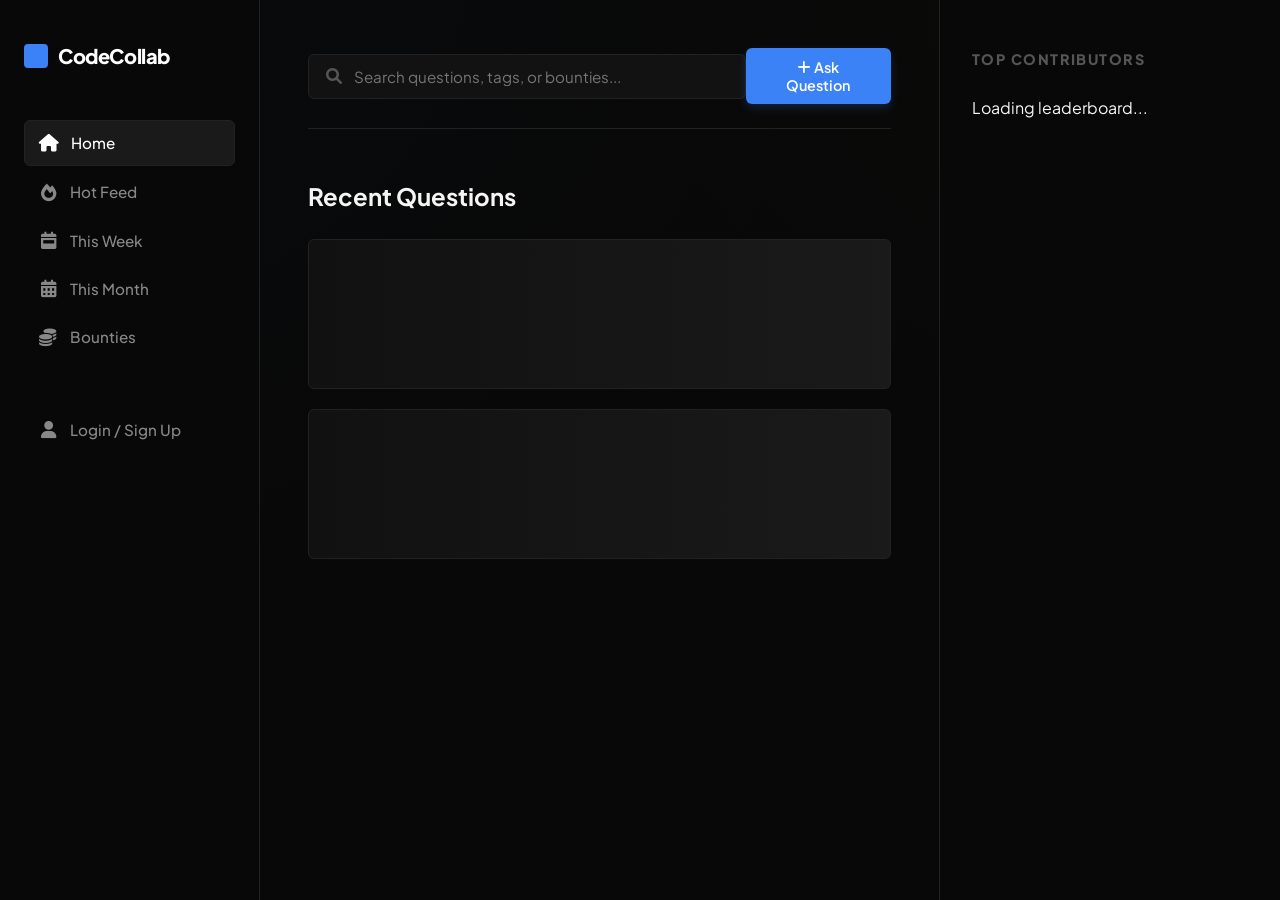
<file: index.html>
<!DOCTYPE html>
<html lang="en">
<head>
    <meta charset="UTF-8">
    <meta name="viewport" content="width=device-width, initial-scale=1.0">
    <title>CodeCollab | Dashboard</title>
    <link rel="stylesheet" href="styles.css">
    <link rel="stylesheet" href="https://cdnjs.cloudflare.com/ajax/libs/font-awesome/6.0.0/css/all.min.css">
    
    <link rel="stylesheet" href="styles.css?v=3">
    
</head>
<body>
    <div class="dashboard">
        <!-- Sidebar Navigation -->
        <aside class="sidebar">
            <a href="index.html" class="logo"><span>CodeCollab</span></a>
            <nav>
                <ul>
                    <li><a href="#" onclick="fetchQuestions(); return false;" class="active"><i class="fas fa-home"></i> <span>Home</span></a></li>
                    <li><a href="#" onclick="fetchQuestions('hot'); return false;"><i class="fas fa-fire"></i> <span>Hot Feed</span></a></li>
                    <li><a href="#" onclick="fetchQuestions('week'); return false;"><i class="fas fa-calendar-week"></i> <span>This Week</span></a></li>
                    <li><a href="#" onclick="fetchQuestions('month'); return false;"><i class="fas fa-calendar-alt"></i> <span>This Month</span></a></li>
                    <li><a href="#" onclick="fetchQuestions('bounty'); return false;"><i class="fas fa-coins"></i> <span>Bounties</span></a></li>
                    <li style="margin-top: 2rem; border-top: 1px solid var(--glass-border); padding-top: 1rem;">
                        <a href="login.html" id="authLink"><i class="fas fa-user"></i> <span>Login / Sign Up</span></a>
                        <a href="#" id="logoutBtn" style="display:none;" onclick="logout()"><i class="fas fa-sign-out-alt"></i> <span>Logout</span></a>
                    </li>
                </ul>
            </nav>
        </aside>

        <!-- Main Content Area -->
        <main>
            <div class="header-row">
                <div class="search-container">
                    <i class="fas fa-search" style="position:absolute; left:18px; top:14px; color:#555;"></i>
                    <input type="text" class="search-bar" placeholder="Search questions, tags, or bounties...">
                </div>
                <div class="notification-container">
                    <button class="notification-button" id="notificationToggle" onclick="toggleNotificationPanel()" style="display:none;"> 
                        <i class="fas fa-bell"></i>
                        <span>Notifications</span>
                        <span class="notification-badge" id="notificationBadge" style="display:none;">0</span>
                    </button>
                    <button class="btn-primary" onclick="showAskModal()"><i class="fas fa-plus"></i> Ask Question</button>
                </div>
            </div>
            <div id="notificationPanel" class="notification-panel" style="display:none;"></div>

            <div id="feedTitle" style="margin-bottom: 1.5rem; font-size: 1.5rem; font-weight: 700;">Recent Questions</div>
            
            <div class="feed" id="questionsList">
                <!-- Questions will be dynamically loaded here -->
                <div class="card shimmer" style="height: 150px;"></div>
                <div class="card shimmer" style="height: 150px;"></div>
            </div>
        </main>

        <!-- Right Side Stats -->
        <aside class="trending">
            <div id="userProfile" style="display: none; margin-bottom: 2rem;">
                <h3 id="welcomeMsg">Welcome!</h3>
                <div class="stat-box" style="margin-top: 1rem;">
                    <span class="stat-val" id="userRep">0</span>
                    <span class="stat-label">Reputation Points</span>
                </div>
            </div>


            <h3 id="leaderboardTitle">Top Contributors</h3>
            <div id="collaboratorsList" style="display:flex; flex-direction:column; gap:10px; margin-top:1rem;">
                <div class="comment-meta">Loading leaderboard...</div>
            </div>
        </aside>
    </div>

    <!-- Modal for Asking Question -->
    <div id="askModal" class="modal-overlay" style="display:none; position:fixed; inset:0; background:rgba(0,0,0,0.8); backdrop-filter:blur(10px); z-index:100; justify-content:center; align-items:center;">
        <div class="auth-container" style="max-width: 600px; width:90%; position:relative;">
            <button onclick="closeAskModal()" style="position:absolute; top:20px; right:20px; background:none; border:none; color:var(--text-dim); cursor:pointer;"><i class="fas fa-times"></i></button>
            <h2 style="margin-bottom: 1.5rem;">Post a Question</h2>
            <div class="form-group">
                <label>Title</label>
                <input type="text" id="qTitle" class="form-input" placeholder="What's your coding challenge?">
            </div>
            <div class="form-group">
                <label>Description</label>
                <textarea id="qDesc" class="form-input" style="height: 100px;" placeholder="Provide details..."></textarea>
            </div>
            <div class="form-group">
                <label>Code (Optional)</label>
                <textarea id="qCode" class="form-input" style="height: 150px; font-family: monospace;" placeholder="Paste your code here..."></textarea>
            </div>
            <div class="form-group">
                <label>Tags (Comma separated)</label>
                <input type="text" id="qTags" class="form-input" placeholder="java, spring, react">
            </div>
            <div class="form-group">
                <label>Bounty Amount (Optional)</label>
                <input type="number" id="qBounty" class="form-input" value="0">
            </div>
            <button class="btn-primary" style="width:100%;" onclick="submitQuestion()">Post Question</button>
        </div>
    </div>

    <script src="script.js?v=3"></script>
</body>
</html>
</file>
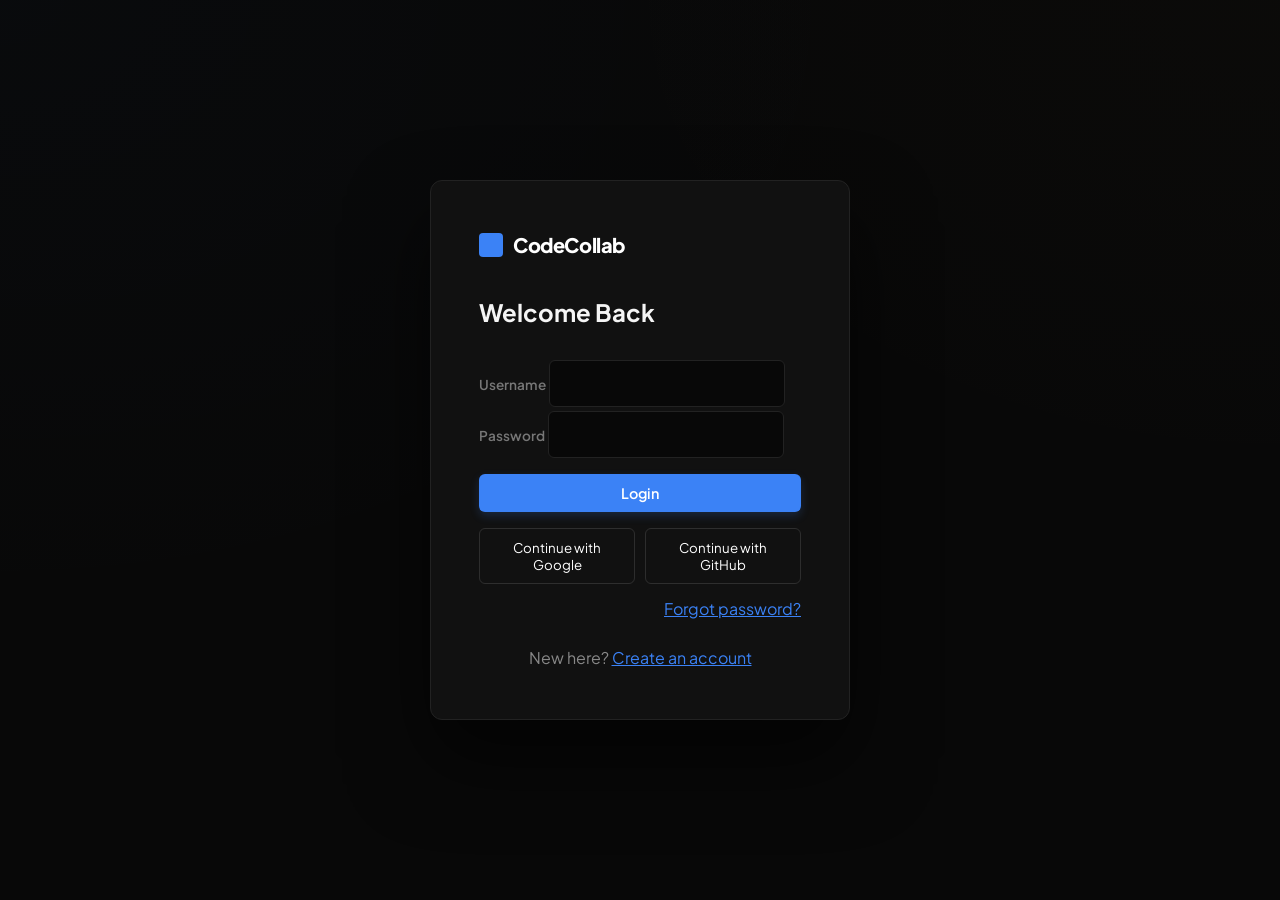
<file: login.html>
<!DOCTYPE html>
<html lang="en">
<head>
    <meta charset="UTF-8">
    <meta name="viewport" content="width=device-width, initial-scale=1.0">
    <title>Join CodeCollab</title>
    <link rel="stylesheet" href="styles.css">
</head>
<body style="display:flex; align-items:center; justify-content:center;">
    <div class="auth-container">
        <a href="index.html" class="logo" style="text-align:center; margin-bottom: 2rem;">CodeCollab</a>
        
        <div id="loginForm">
            <h2 style="margin-bottom: 1.5rem;">Welcome Back</h2>
            <div class="form-group">
                <label>Username</label>
                <input type="text" id="loginUsername" class="form-input">
            </div>
            <div class="form-group">
                <label>Password</label>
                <input type="password" id="loginPassword" class="form-input">
            </div>
            <button class="btn-primary" style="width:100%; margin-top: 1rem;" onclick="login()">Login</button>
            <div class="oauth-actions" style="display:flex; gap:10px; margin-top:1rem;">
                <button class="btn-secondary" style="flex:1;" onclick="continueWithGoogle()">Continue with Google</button>
                <button class="btn-secondary" style="flex:1;" onclick="alert('GitHub login is not configured yet.')">Continue with GitHub</button>
            </div>
            <p style="margin-top: 0.75rem; text-align:right; width:100%;">
                <a href="#" style="color:var(--primary);" onclick="showPasswordResetForm(); return false;">Forgot password?</a>
            </p>
            <p style="margin-top: 1.5rem; text-align:center; color:var(--text-dim);">
                New here? <a href="#" style="color:var(--primary);" onclick="toggleAuth()">Create an account</a>
            </p>
        </div>

        <div id="passwordResetForm" style="display:none; margin-top:1.5rem;">
            <h2 style="margin-bottom: 1.5rem;">Reset Password</h2>
            <div class="form-group">
                <label>Email</label>
                <input type="email" id="resetEmail" class="form-input">
            </div>
            <button class="btn-secondary" style="width:100%; margin-top: 1rem;" onclick="requestPasswordReset()">Send Reset Token</button>
            <div class="form-group" style="margin-top:1rem;">
                <label>Reset Token</label>
                <input type="text" id="resetToken" class="form-input" placeholder="Enter token from logs">
            </div>
            <div class="form-group">
                <label>New Password</label>
                <input type="password" id="newPassword" class="form-input">
            </div>
            <button class="btn-primary" style="width:100%; margin-top: 1rem;" onclick="submitPasswordReset()">Change Password</button>
            <p style="margin-top: 1rem; text-align:center; color:var(--text-dim);">
                <a href="#" style="color:var(--primary);" onclick="hidePasswordResetForm()">Back to login</a>
            </p>
        </div>

        <div id="registerForm" style="display:none;">
            <h2 style="margin-bottom: 1.5rem;">Create Account</h2>
            <div class="form-group">
                <label>Username</label>
                <input type="text" id="regUsername" class="form-input">
            </div>
            <div class="form-group">
                <label>Email</label>
                <input type="email" id="regEmail" class="form-input">
            </div>
            <div class="form-group">
                <label>Password</label>
                <input type="password" id="regPassword" class="form-input">
            </div>
            <button class="btn-primary" style="width:100%; margin-top: 1rem;" onclick="register()">Sign Up</button>
            <p style="margin-top: 1.5rem; text-align:center; color:var(--text-dim);">
                Already have an account? <a href="#" style="color:var(--primary);" onclick="toggleAuth()">Login</a>
            </p>
        </div>
    </div>

    <script src="script.js"></script>
</body>
</html>
</file>
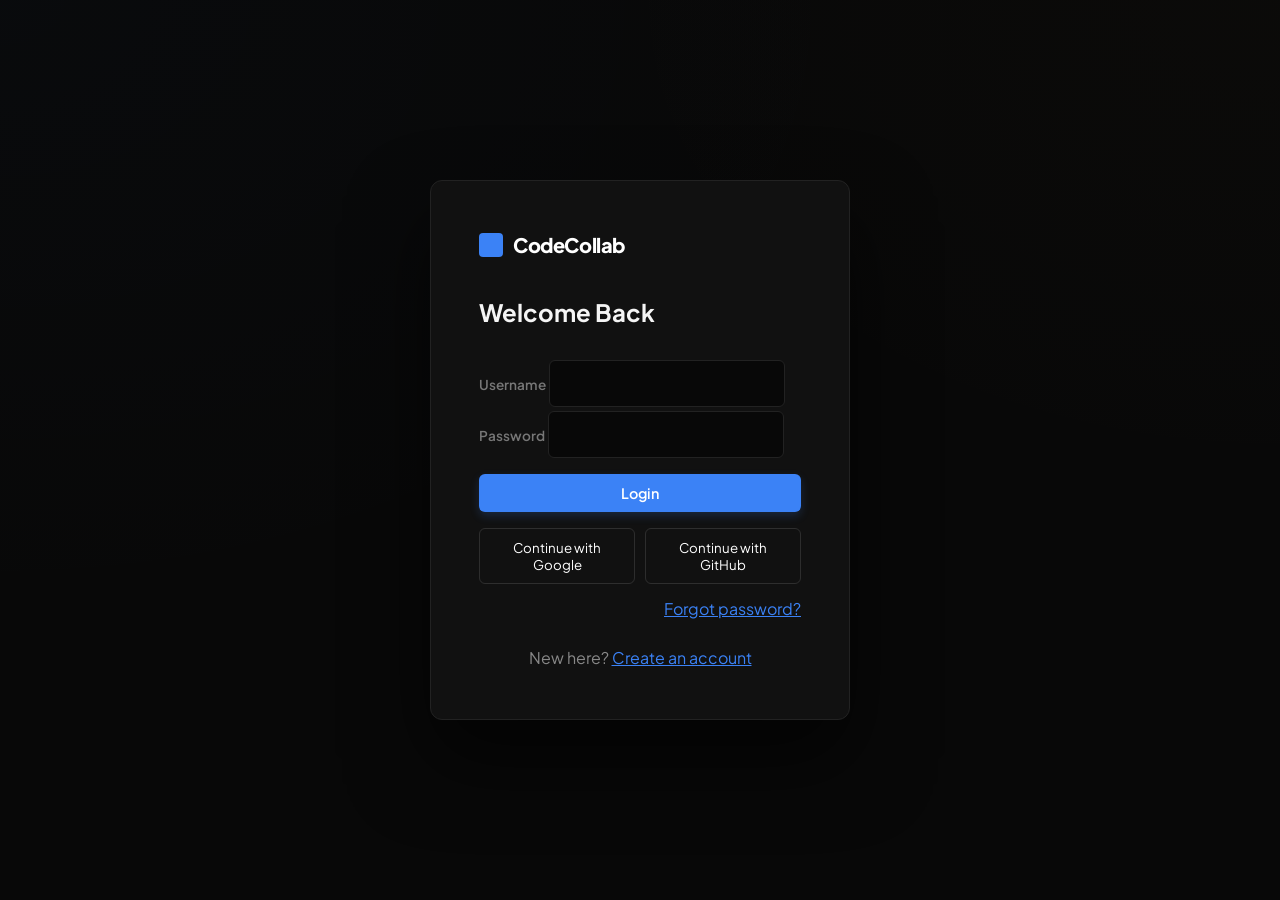
<file: profile.html>
<!DOCTYPE html>
<html lang="en">

<head>
    <meta charset="UTF-8">
    <meta name="viewport" content="width=device-width, initial-scale=1.0">
    <title>My Profile | CodeCollab</title>
    <link rel="stylesheet" href="styles.css?v=3">
    <link rel="stylesheet" href="https://cdnjs.cloudflare.com/ajax/libs/font-awesome/6.0.0/css/all.min.css">
</head>

<body>
    <div class="dashboard">
        <!-- Sidebar Navigation -->
        <aside class="sidebar">
            <a href="index.html" class="logo">CodeCollab</a>
            <nav>
                <ul>
                    <li><a href="index.html"><i class="fas fa-home"></i> <span>Home</span></a></li>
                    <li><a href="index.html#hot"><i class="fas fa-fire"></i> <span>Hot Feed</span></a></li>
                    <li><a href="index.html#bounty"><i class="fas fa-coins"></i> <span>Bounties</span></a></li>
                    <li style="margin-top: 2rem; border-top: 1px solid var(--card-border); padding-top: 1rem;">
                        <a href="login.html" id="authLink" style="display:none;"><i class="fas fa-user"></i> <span>Login / Sign Up</span></a>
                        <a href="#" id="logoutBtn" onclick="logout()"><i class="fas fa-sign-out-alt"></i> <span>Logout</span></a>
                    </li>
                </ul>
            </nav>
        </aside>

        <!-- Main Content Area -->
        <main>
            <div class="header-row">
                <h1 style="margin:0;">User Profile</h1>
            </div>

            <div id="profileContainer">
                <!-- User basic info card -->
                <div class="card" style="margin-bottom: 2rem; cursor: default;">
                    <div style="display: flex; align-items: center; gap: 2rem; flex-wrap: wrap;">
                        <div style="width: 100px; height: 100px; background: var(--primary); border-radius: 50%; display: flex; align-items: center; justify-content: center; font-size: 3rem; font-weight: 800; color: white;" id="userInitial">
                            ?
                        </div>
                        <div style="flex: 1; min-width: 200px;">
                            <h2 style="margin:0;" id="profUsername">Loading...</h2>
                            <p style="margin: 0.5rem 0; color: var(--accent-gold);" id="profRole">USER</p>
                            <p style="color: var(--text-dim);" id="profEmail">...</p>
                        </div>
                        <div class="stat-box" style="margin: 0; min-width: 150px; text-align: center;">
                            <span class="stat-val" id="profRep">0</span>
                            <span class="stat-label">Reputation</span>
                        </div>
                    </div>
                </div>

                <div style="display: grid; grid-template-columns: 1fr 1fr; gap: 2rem;">
                    <div>
                        <h3 style="margin-bottom: 1rem;">Recent Activity</h3>
                        <div id="recentActivity" class="feed">
                            <div class="comment-meta">Fetching activity...</div>
                        </div>
                    </div>
                    <div>
                        <h3 style="margin-bottom: 1rem;">Account Security</h3>
                        <div class="card" style="cursor: default;">
                            <div style="margin-bottom: 1rem; display: flex; justify-content: space-between; align-items: center;">
                                <span>Email Status</span>
                                <span id="emailStatusBadge" class="tag">Unverified</span>
                            </div>
                            <p style="font-size: 0.85rem; color: var(--text-dim); margin-bottom: 1rem;">Verified accounts get access to advanced collaborative features.</p>
                            <button class="btn-secondary" style="width: 100%; border-color: var(--primary); color: var(--primary);" onclick="window.location.href='index.html'">Return to Feed</button>
                        </div>
                    </div>
                </div>
            </div>
        </main>

        <!-- Right Side Stats -->
        <aside class="trending">
            <h3 id="leaderboardTitle">Top Contributors</h3>
            <div id="collaboratorsList" style="display:flex; flex-direction:column; gap:10px;">
                <div class="comment-meta">Loading contributors...</div>
            </div>
        </aside>
    </div>

    <script src="script.js?v=3"></script>
    <script>
        document.addEventListener('DOMContentLoaded', () => {
            if (!localStorage.getItem('token')) {
                window.location.href = 'login.html';
                return;
            }
            loadUserProfile();
        });
    </script>
</body>

</html>
</file>
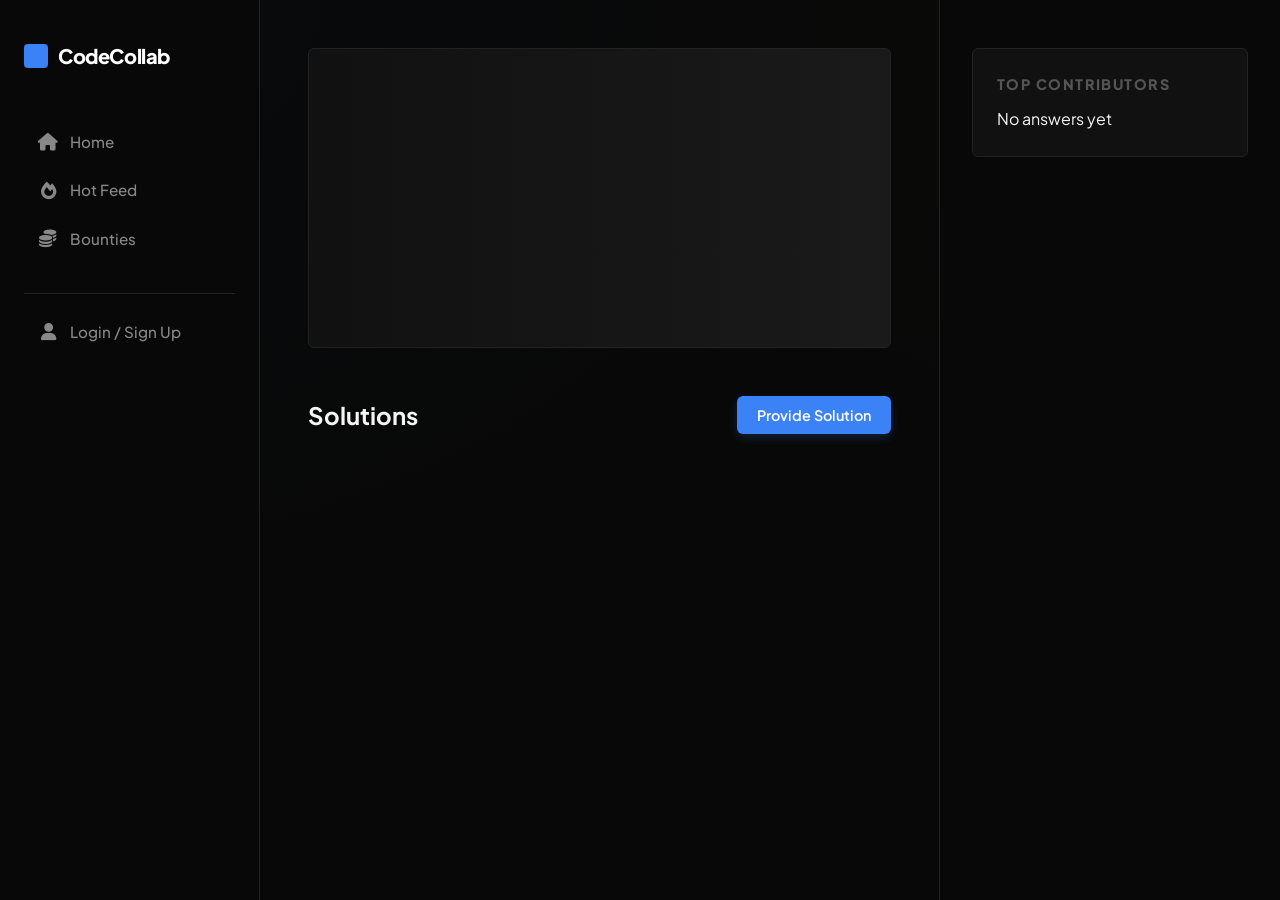
<file: question.html>
<!DOCTYPE html>
<html lang="en">

<head>
    <meta charset="UTF-8">
    <meta name="viewport" content="width=device-width, initial-scale=1.0">
    <title>Question Details | CodeCollab</title>
    <link rel="stylesheet" href="styles.css">
    <link rel="stylesheet" href="https://cdnjs.cloudflare.com/ajax/libs/font-awesome/6.0.0/css/all.min.css">
    <!-- Intelligence Tools & Utilities -->
    <link rel="stylesheet" href="styles.css?v=3">
</head>

<body>
    <div class="dashboard">
        <!-- Sidebar Navigation -->
        <aside class="sidebar">
            <a href="index.html" class="logo">CodeCollab</a>
            <nav>
                <ul>
                    <li><a href="index.html"><i class="fas fa-home"></i> <span>Home</span></a></li>
                    <li><a href="index.html#hot"><i class="fas fa-fire"></i> <span>Hot Feed</span></a></li>
                    <li><a href="index.html#bounty"><i class="fas fa-coins"></i> <span>Bounties</span></a></li>
                    <li style="margin-top: 2rem; border-top: 1px solid var(--card-border); padding-top: 1rem;">
                        <a href="login.html" id="authLink"><i class="fas fa-user"></i> <span>Login / Sign Up</span></a>
                        <a href="#" id="logoutBtn" style="display:none;" onclick="logout()"><i class="fas fa-sign-out-alt"></i> <span>Logout</span></a>
                    </li>
                </ul>
            </nav>
        </aside>

        <!-- Main Content Area -->
        <main>
            <div id="questionDetail" class="feed">
                <!-- Dynamically loaded question -->
                <div class="card shimmer" style="height: 300px;"></div>
            </div>

            <div
                style="margin-top: 3rem; margin-bottom: 1.5rem; display:flex; justify-content:space-between; align-items:center;">
                <h2 id="answerCount">Solutions</h2>
                <button class="btn-primary" onclick="showAnswerBox()">Provide Solution</button>
            </div>

            <div id="answersList" class="feed">
                <!-- Answers will load here -->
            </div>
        </main>

        <!-- Right Side Controls -->
        <aside class="trending">
            <div class="stat-box">
            <h3 id="leaderboardTitle" style="margin-bottom: 10px;">Top Contributors</h3>
                <div id="collaboratorsList" style="display:flex; flex-direction:column; gap:10px;">
                    <div class="comment-meta">No answers yet</div>
                </div>
            </div>
        </aside>
    </div>

    <!-- Modal for Answer -->
    <div id="answerModal" class="modal-overlay"
        style="display:none; position:fixed; inset:0; background:rgba(0,0,0,0.8); backdrop-filter:blur(10px); z-index:100; justify-content:center; align-items:center;">
        <div class="auth-container" style="max-width: 600px; width:90%; position:relative;">
            <button onclick="closeAnswerModal()"
                style="position:absolute; top:20px; right:20px; background:none; border:none; color:var(--text-dim); cursor:pointer;"><i
                    class="fas fa-times"></i></button>
            <h2 style="margin-bottom: 1.5rem;">Your Solution</h2>
            <div class="form-group">
                <label>Explanation</label>
                <textarea id="ansText" class="form-input" style="height: 200px;"
                    placeholder="Write your answer..."></textarea>
            </div>
            <button class="btn-primary" style="width:100%;" onclick="submitAnswer()">Post Solution</button>
        </div>
    </div>

    <script src="script.js?v=3"></script>
    <script>
        const urlParams = new URLSearchParams(window.location.search);
        const questionId = urlParams.get('id');
        if (questionId) {
            window.onload = () => loadQuestionDetails(questionId);
        }
    </script>
</body>

</html>
</file>
<file: styles.css>
@import url('https://fonts.googleapis.com/css2?family=Plus+Jakarta+Sans:wght@400;500;600;700;800&family=JetBrains+Mono:wght@400;500&display=swap');

:root {
    --primary: #3b82f6;          /* Refined Pro Blue */
    --primary-hover: #2563eb;
    --bg-obsidian: #080808;     /* Deep Neutral */
    --card-surface: #121212;     /* Subtle Elevation */
    --card-border: #222222;      /* Sharp Stroke */
    --text-main: #f5f5f5;
    --text-dim: #888888;
    --accent-gold: #c39b4b;      /* Sophisticated Gold */
    --accent-success: #10b981;
    --radius: 6px;              /* Geometric Sharpness */
    --shadow-sm: 0 1px 2px rgba(0,0,0,0.4);
    --shadow-md: 0 4px 6px -1px rgba(0,0,0,0.5);
}

* {
    margin: 0;
    padding: 0;
    box-sizing: border-box;
    font-family: 'Plus Jakarta Sans', system-ui, -apple-system, sans-serif;
}

body {
    background-color: var(--bg-obsidian);
    color: var(--text-main);
    line-height: 1.6;
    background-image: 
        radial-gradient(at 0% 0%, rgba(59, 130, 246, 0.02) 0px, transparent 50%),
        radial-gradient(at 100% 0%, rgba(195, 155, 75, 0.015) 0px, transparent 40%);
    min-height: 100vh;
}

.dashboard {
    display: grid;
    grid-template-columns: 260px 1fr 340px;
    max-width: 1800px;
    margin: 0 auto;
}

/* Sidebar Navigation */
aside.sidebar {
    background: var(--bg-obsidian);
    border-right: 1px solid var(--card-border);
    padding: 2.5rem 1.5rem;
    position: sticky;
    top: 0;
    height: 100vh;
    display: flex;
    flex-direction: column;
}

.logo {
    font-size: 1.25rem;
    font-weight: 800;
    letter-spacing: -0.02em;
    color: white;
    margin-bottom: 3rem;
    text-decoration: none;
    display: flex;
    align-items: center;
    gap: 10px;
}

.logo::before {
    content: '';
    width: 24px;
    height: 24px;
    background: var(--primary);
    border-radius: 4px;
}

nav ul {
    list-style: none;
    flex-grow: 1;
}

nav li {
    margin-bottom: 4px;
}

nav a {
    display: flex;
    align-items: center;
    padding: 10px 14px;
    color: var(--text-dim);
    text-decoration: none;
    border-radius: var(--radius);
    font-size: 0.95rem;
    font-weight: 500;
    transition: all 0.15s ease;
    gap: 12px;
}

nav a i {
    font-size: 1.1rem;
    width: 20px;
    text-align: center;
}

nav a:hover {
    background: #1a1a1a;
    color: white;
}

nav a.active {
    background: #1a1a1a;
    color: white;
    border: 1px solid var(--card-border);
}

/* Main Content */
main {
    padding: 3rem;
    border-right: 1px solid var(--card-border);
}

.header-row {
    display: flex;
    justify-content: space-between;
    align-items: center;
    margin-bottom: 3rem;
    padding-bottom: 1.5rem;
    border-bottom: 1px solid var(--card-border);
}

.search-container {
    position: relative;
    width: 450px;
}

.search-bar {
    width: 100%;
    background: #121212;
    border: 1px solid var(--card-border);
    padding: 12px 20px 12px 45px;
    border-radius: var(--radius);
    color: white;
    font-size: 0.95rem;
    transition: border-color 0.2s;
}

.search-bar:focus {
    border-color: var(--primary);
    outline: none;
}

.btn-primary {
    background: var(--primary);
    color: white;
    border: none;
    padding: 10px 20px;
    border-radius: var(--radius);
    font-weight: 600;
    font-size: 0.9rem;
    cursor: pointer;
    transition: all 0.2s;
    box-shadow: 0 4px 10px rgba(59, 130, 246, 0.2);
}

.btn-primary:hover {
    background: var(--primary-hover);
    transform: translateY(-1px);
}

/* Feed & Cards */
.feed {
    display: flex;
    flex-direction: column;
    gap: 1.25rem;
}

.card {
    background: var(--card-surface);
    border: 1px solid var(--card-border);
    border-radius: var(--radius);
    padding: 1.75rem;
    transition: all 0.2s cubic-bezier(0.4, 0, 0.2, 1);
    cursor: pointer;
    position: relative;
}

.card:hover {
    border-color: #444;
    background: #161616;
    box-shadow: var(--shadow-md);
}

.card-header {
    display: flex;
    justify-content: space-between;
    align-items: center;
    margin-bottom: 1.25rem;
}

.bounty-tag {
    background: rgba(195, 155, 75, 0.08);
    color: var(--accent-gold);
    padding: 4px 10px;
    border-radius: 4px;
    font-size: 0.75rem;
    font-weight: 700;
    text-transform: uppercase;
    letter-spacing: 0.05em;
    border: 1px solid rgba(195, 155, 75, 0.3);
}

.card h2 {
    font-size: 1.4rem;
    font-weight: 700;
    letter-spacing: -0.01em;
    margin-bottom: 0.75rem;
    color: #fff;
}

.card p {
    color: var(--text-dim);
    font-size: 1rem;
    line-height: 1.6;
    margin-bottom: 1.5rem;
}

.card-meta {
    display: flex;
    justify-content: space-between;
    color: #666;
    font-size: 0.85rem;
    font-weight: 500;
    align-items: center;
    border-top: 1px solid #1e1e1e;
    padding-top: 1rem;
}

.card-meta i {
    margin-right: 6px;
}

.feed-question-card {
    cursor: pointer;
}

.card-meta-top {
    flex: 1;
    min-width: 0;
    border-top: none;
    padding-top: 0;
    margin-top: 0.5rem;
}

.card-meta-detail,
.card-meta-answer {
    flex: 1;
    min-width: 0;
    border: none;
    padding: 0;
    margin-bottom: 0;
}

.question-meta-bar {
    display: flex;
    justify-content: space-between;
    align-items: flex-start;
    gap: 1rem;
    flex-wrap: wrap;
    margin-bottom: 1rem;
}

.meta-dateline {
    display: inline-flex;
    align-items: center;
    gap: 0.75rem;
    flex-wrap: wrap;
    justify-content: flex-end;
}

.meta-date {
    color: #666;
    font-size: 0.85rem;
    white-space: nowrap;
}

.inline-vote-chip {
    display: inline-flex;
    align-items: center;
    gap: 0.4rem;
    padding: 0.2rem 0.5rem 0.2rem 0.35rem;
    border-radius: 999px;
    border: 1px solid rgba(255, 255, 255, 0.12);
    background: rgba(0, 0, 0, 0.35);
    box-shadow: 0 1px 0 rgba(255, 255, 255, 0.04);
}

.card-footer-tags {
    margin-top: 1rem;
    padding-top: 1rem;
    border-top: 1px solid #1e1e1e;
}

.answer-card .card-meta-answer {
    margin-bottom: 1rem;
    padding-bottom: 0.75rem;
    border-bottom: 1px solid #1e1e1e;
}

.vote-btn {
    display: flex;
    align-items: center;
    justify-content: center;
    padding: 0;
    border: none;
    background: transparent;
    color: var(--text-dim);
    cursor: pointer;
    transition: color 0.15s, background 0.15s, transform 0.1s;
}

.vote-btn-inline {
    width: 1.85rem;
    height: 1.85rem;
    border-radius: 50%;
    flex-shrink: 0;
}

.vote-btn:hover:not(:disabled) {
    color: var(--accent-gold, #c39b4b);
    background: rgba(195, 155, 75, 0.15);
}

.vote-btn:active:not(:disabled) {
    transform: scale(0.92);
}

.vote-btn.voted {
    color: var(--accent-gold, #c39b4b);
    background: rgba(195, 155, 75, 0.22);
}

.vote-btn:disabled {
    opacity: 0.45;
    cursor: not-allowed;
}

.vote-count-inline {
    font-weight: 700;
    font-size: 0.9rem;
    color: #fff;
    min-width: 1.15rem;
    text-align: center;
    line-height: 1;
    user-select: none;
}

.tags {
    display: flex;
    gap: 10px;
}

.tag {
    background: #1a1a1a;
    color: #aaa;
    padding: 4px 10px;
    border-radius: 4px;
    font-size: 0.75rem;
    border: 1px solid #282828;
}

/* Right Panel (Leaderboard/Stats) */
.trending {
    padding: 3rem 2rem;
    background: var(--bg-obsidian);
}

h3 {
    font-size: 0.9rem;
    text-transform: uppercase;
    letter-spacing: 0.1em;
    color: #555;
    margin-bottom: 1.5rem;
    font-weight: 800;
}

.stat-box {
    background: #111;
    padding: 1.5rem;
    border-radius: var(--radius);
    margin-bottom: 2rem;
    border: 1px solid var(--card-border);
}

.stat-val {
    font-size: 1.75rem;
    font-weight: 800;
    color: white;
}

.stat-label {
    color: #666;
    font-size: 0.85rem;
}

.leaderboard-item {
    display: flex;
    justify-content: space-between;
    align-items: center;
    padding: 12px 0;
    border-bottom: 1px solid #1a1a1a;
}

.leaderboard-name {
    font-weight: 600;
    font-size: 0.9rem;
}

.leaderboard-rep {
    font-family: 'JetBrains Mono', monospace;
    font-size: 0.85rem;
    color: var(--accent-gold);
}

/* Auth Section */
.auth-container {
    max-width: 420px;
    margin: 80px auto;
    background: #111;
    padding: 3rem;
    border-radius: 12px;
    border: 1px solid var(--card-border);
    box-shadow: 0 40px 80px rgba(0,0,0,0.6);
}

.form-group label {
    font-size: 0.85rem;
    font-weight: 600;
    color: #777;
    margin-bottom: 8px;
}

.form-input {
    background: #080808;
    border: 1px solid #222;
    padding: 12px 16px;
    border-radius: 6px;
    font-size: 1rem;
    color: #eee;
    margin-top: 4px;
}

/* Code & Detail */
.code-block {
    background: #0d1117;
    padding: 1.5rem;
    border-radius: 8px;
    margin: 1.5rem 0;
    border: 1px solid #30363d;
    font-family: 'JetBrains Mono', monospace;
    font-size: 0.9rem;
}

.comment-section {
    margin-top: 3rem;
    padding-top: 2rem;
    border-top: 1px solid var(--card-border);
}

.comment {
    background: #111;
    padding: 1.25rem;
    border-radius: 6px;
    border-left: 3px solid var(--primary);
    margin-bottom: 1rem;
}

/* Custom Scrollbar */
::-webkit-scrollbar {
    width: 10px;
}
::-webkit-scrollbar-track {
    background: #080808;
}
::-webkit-scrollbar-thumb {
    background: #222;
    border: 2px solid #080808;
    border-radius: 10px;
}
::-webkit-scrollbar-thumb:hover {
    background: #333;
}

/* Utils */
.shimmer {
    background: linear-gradient(90deg, #111, #1a1a1a, #111);
    background-size: 200% 100%;
    animation: shimmer 1.5s infinite;
}

@keyframes shimmer {
    0% { background-position: 200% 0; }
    100% { background-position: -200% 0; }
}

@media (max-width: 1200px) {
    .dashboard {
        grid-template-columns: 80px 1fr 300px;
    }
    aside.sidebar {
        padding: 2.5rem 0.5rem;
    }
    .logo, nav a span {
        display: none;
    }
    nav a {
        justify-content: center;
        padding: 10px;
    }
    nav a i {
        margin: 0;
    }
}

@media (max-width: 992px) {
    .dashboard {
        grid-template-columns: 80px 1fr;
    }
    aside.trending {
        display: none;
    }
}

@media (max-width: 768px) {
    .dashboard {
        grid-template-columns: 1fr;
        padding-bottom: 70px;
    }
    main {
        padding: 1.5rem 1rem;
        border-right: none;
    }
    aside.sidebar {
        height: 70px;
        position: fixed;
        bottom: 0;
        top: auto;
        left: 0;
        right: 0;
        z-index: 1000;
        flex-direction: row;
        padding: 0;
        border-right: none;
        border-top: 1px solid var(--card-border);
        background: rgba(8, 8, 8, 0.95);
        backdrop-filter: blur(10px);
    }
    nav {
        width: 100%;
    }
    nav ul {
        display: flex;
        flex-direction: row;
        justify-content: space-around;
        align-items: center;
        height: 100%;
        margin: 0;
        padding: 0 10px;
    }
    nav li {
        margin: 0;
        flex: 1;
        display: flex;
        justify-content: center;
    }
    nav a {
        flex-direction: column;
        justify-content: center;
        padding: 8px 4px;
        gap: 4px;
        font-size: 0.70rem;
    }
    nav a span {
        display: block; /* show text again on mobile bottom bar */
    }
    .sidebar li[style*="margin-top"] {
        margin-top: 0 !important;
        border-top: none !important;
        padding-top: 0 !important;
        border-left: 1px solid var(--card-border);
        padding-left: 10px !important;
        margin-left: 10px !important;
    }
    .header-row {
        flex-direction: column;
        align-items: stretch;
        gap: 15px;
    }
    .search-container {
        width: 100%;
    }
    .card-meta, .card-meta-detail, .card-meta-answer {
        flex-direction: column;
        align-items: flex-start;
        gap: 10px;
    }
    .meta-dateline {
        justify-content: flex-start;
    }
}

@media (max-width: 480px) {
    nav a span {
        display: none; /* Hide text on very small screens */
    }
    nav a i {
        font-size: 1.4rem;
    }
    main {
        padding: 1rem;
    }
    .auth-container {
        padding: 1.5rem !important;
    }
    .notification-panel {
        width: 90vw;
        right: -10vw;
    }
}

.notification-container {
    position: relative;
    display: inline-flex;
    align-items: center;
    gap: 0.75rem;
}

.notification-button {
    background: rgba(255,255,255,0.08);
    border: 1px solid rgba(255,255,255,0.08);
    color: white;
    border-radius: 999px;
    padding: 0.8rem 1rem;
    display: inline-flex;
    align-items: center;
    gap: 0.5rem;
    cursor: pointer;
}

.notification-badge {
    background: var(--accent-gold);
    color: #111;
    font-size: 0.75rem;
    font-weight: 700;
    padding: 0 6px;
    border-radius: 999px;
}

.notification-panel {
    position: absolute;
    top: 3.5rem;
    right: 0;
    width: min(360px, 90vw);
    max-height: 420px;
    overflow-y: auto;
    background: rgba(16, 16, 16, 0.98);
    border: 1px solid rgba(255,255,255,0.08);
    border-radius: 16px;
    box-shadow: 0 20px 60px rgba(0,0,0,0.45);
    padding: 1rem;
    z-index: 200;
}

.notification-item {
    padding: 0.95rem 0.9rem;
    border-bottom: 1px solid rgba(255,255,255,0.06);
}

.notification-item:last-child {
    border-bottom: none;
}

.notification-type {
    font-size: 0.72rem;
    text-transform: uppercase;
    letter-spacing: 0.08em;
    color: #999;
    margin-bottom: 0.35rem;
}

.notification-message {
    color: #f5f5f5;
    font-size: 0.95rem;
    margin-bottom: 0.35rem;
}

.notification-meta {
    color: #777;
    font-size: 0.78rem;
}

.accepted-badge {
    display: inline-flex;
    gap: 0.4rem;
    align-items: center;
    padding: 0.5rem 0.85rem;
    border-radius: 999px;
    background: rgba(16, 185, 129, 0.12);
    color: var(--accent-success);
    font-size: 0.85rem;
    font-weight: 700;
    margin-top: 0.5rem;
}

.btn-secondary {
    background: transparent;
    color: white;
    border: 1px solid rgba(255,255,255,0.12);
    border-radius: var(--radius);
    padding: 10px 18px;
    cursor: pointer;
}

.btn-secondary:hover {
    background: rgba(255,255,255,0.05);
}

.toast-message {
    position: fixed;
    bottom: 20px;
    right: 20px;
    z-index: 999;
    background: rgba(16, 185, 129, 0.96);
    color: #0b1120;
    padding: 14px 18px;
    border-radius: 999px;
    box-shadow: 0 18px 40px rgba(0,0,0,0.35);
    font-weight: 700;
    animation: toastFade 0.25s ease;
}

@keyframes toastFade {
    from { opacity: 0; transform: translateY(12px); }
    to { opacity: 1; transform: translateY(0); }
}

/* Intelligence Suite Styles */
.code-actions-container {
    background: rgba(18, 18, 18, 0.8);
    backdrop-filter: blur(8px);
    border: 1px solid var(--card-border);
    border-radius: 8px;
    padding: 12px;
    margin-bottom: 20px;
}

.ai-group-label {
    display: block;
    font-size: 0.7rem;
    color: var(--accent-gold);
    text-transform: uppercase;
    font-weight: 800;
    margin-bottom: 8px;
    letter-spacing: 0.05em;
}

.btn-ai {
    background: linear-gradient(135deg, rgba(195, 155, 75, 0.15), rgba(195, 155, 75, 0.05));
    border: 1px solid rgba(195, 155, 75, 0.3) !important;
    color: var(--accent-gold) !important;
    font-size: 0.75rem !important;
    padding: 6px 12px !important;
    display: inline-flex;
    align-items: center;
    gap: 6px;
    transition: all 0.3s cubic-bezier(0.4, 0, 0.2, 1) !important;
}

.btn-ai:hover {
    background: rgba(195, 155, 75, 0.25) !important;
    border-color: var(--accent-gold) !important;
    transform: translateY(-2px);
    box-shadow: 0 4px 15px rgba(195, 155, 75, 0.2);
}

.btn-util {
    background: #1a1a1a;
    border: 1px solid #333;
    color: #999;
    font-size: 0.75rem;
    padding: 6px 12px;
    border-radius: var(--radius);
    transition: all 0.2s ease;
}

.btn-util:hover {
    background: #252525;
    color: #fff;
    border-color: #555;
}

.output-container {
    background: #000;
    color: #0f0;
    padding: 12px;
    font-family: 'JetBrains Mono', monospace;
    border-radius: 4px;
    margin-bottom: 15px;
    white-space: pre-wrap;
    font-size: 0.85rem;
    border: 1px solid #333;
}
</file>
